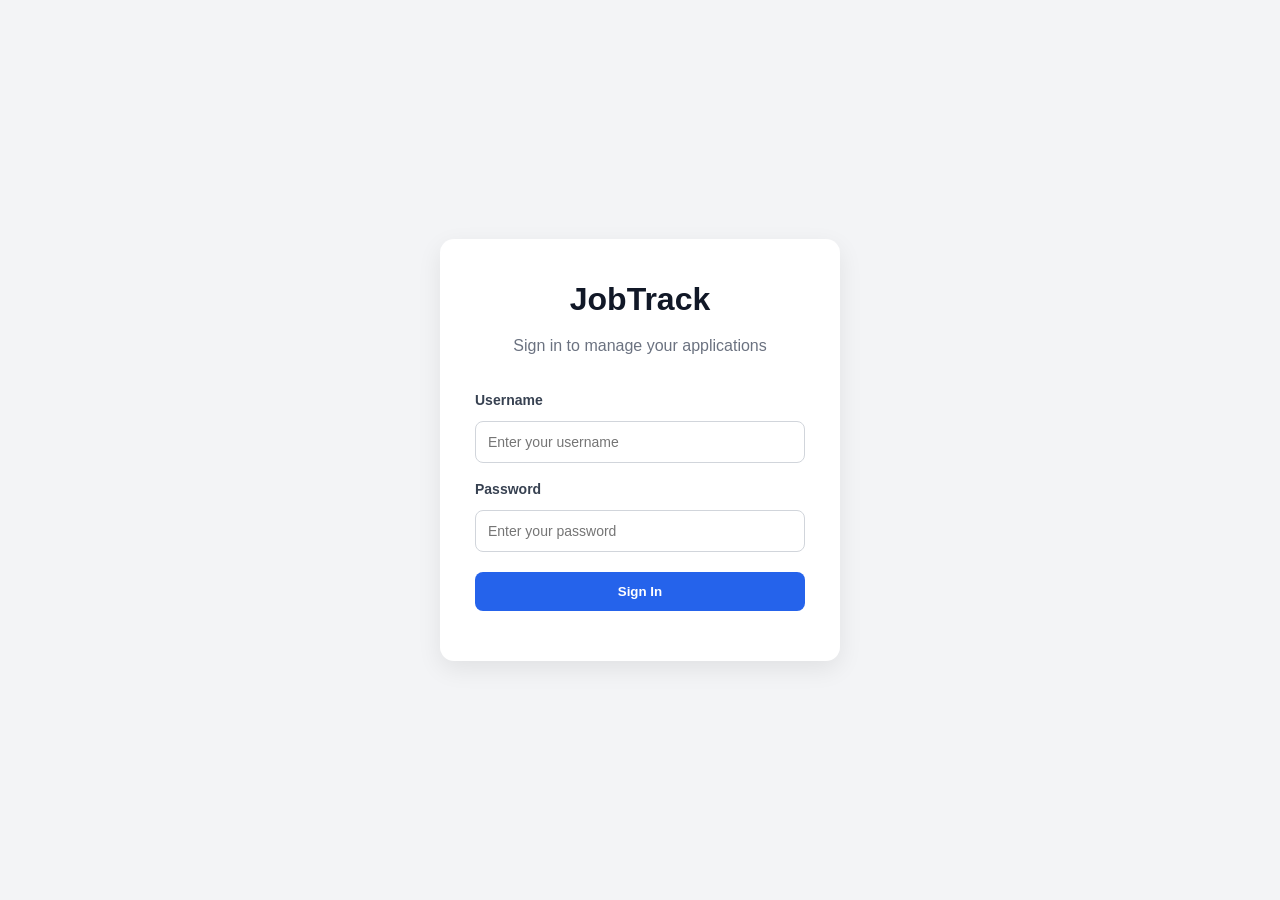
<file: frontend/index.html>
<!DOCTYPE html>

<html lang="en">
<head>
    <meta charset="UTF-8">
    <meta name="viewport" content="width=device-width, initial-scale=1.0">
    <title>Job Tracker</title>
    <link rel="stylesheet" href="style.css">
</head>

<body>

```
<header>
    <div class="top-bar">

    <h1>JobTrack</h1>

    <button id="logout-btn">
        Logout
    </button>

</div>
    <p>Track your internship applications</p>
</header>

<main>

    <section class="dashboard">

        <div class="stat-card">
            <h2 id="total-applications">0</h2>
            <p>Total Applications</p>
        </div>

        <div class="stat-card">
            <h2 id="interview-count">0</h2>
            <p>Interviews</p>
        </div>

        <div class="stat-card">
            <h2 id="offer-count">0</h2>
            <p>Offers</p>
        </div>
<div class="stat-card">
    <h2 id="rejected-count">0</h2>
    <p>Rejected</p>
</div>
<div class="stat-card">
    <h2 id="follow-up-count">0</h2>
    <p>Follow-Ups Due</p>
</div>
<div class="stat-card">
    <h2 id="success-rate">0%</h2>
    <p>Interview / Offer Rate</p>
</div>
    </section>
    <section class="follow-up-section">

    <div class="section-header">
        <h2>Follow-Ups</h2>
    </div>

    <div id="follow-up-list">
        <p>No upcoming follow-ups.</p>
    </div>

</section>

<section class="analytics-section">

    <div class="section-header">
        <h2>Application Analytics</h2>
    </div>

    <div class="analytics-grid">

        <div class="analytics-item">
            <span>Applied</span>
            <strong id="analytics-applied">0</strong>
        </div>

        <div class="analytics-item">
            <span>Interviews</span>
            <strong id="analytics-interview">0</strong>
        </div>

        <div class="analytics-item">
            <span>Offers</span>
            <strong id="analytics-offer">0</strong>
        </div>

        <div class="analytics-item">
            <span>Rejected</span>
            <strong id="analytics-rejected">0</strong>
        </div>

    </div>

</section>

    <section class="applications-section">

        <div class="section-header">
    <h2>Applications</h2>

    <button id="add-application-btn">
        + Add Application
    </button>
</div>

<div class="application-filters">

    <input
        type="text"
        id="search-input"
        placeholder="Search applications..."
    >

    <select id="status-filter">
        <option value="All">All Statuses</option>
        <option value="Applied">Applied</option>
        <option value="Interview">Interview</option>
        <option value="Offer">Offer</option>
        <option value="Rejected">Rejected</option>
    </select>

    <select id="sort-filter">
        <option value="newest">Newest First</option>
        <option value="oldest">Oldest First</option>
    </select>

</div>

        <div id="applications-container">
            <p>Loading applications...</p>
        </div>

<div id="application-form" class="application-form hidden">

    <h2 id="form-title">Add Application</h2>

    <form id="add-application-form">

   <label for="company">Company</label>
<input
    type="text"
    id="company"
    placeholder="e.g. Google"
    required
>

<label for="position">Position</label>
<input
    type="text"
    id="position"
    placeholder="e.g. Software Engineer Intern"
    required
>

<label for="location">Location</label>
<input
    type="text"
    id="location"
    placeholder="e.g. Remote or Los Angeles, CA"
>

<label for="status">Status</label>
<select id="status">
    <option value="Applied">Applied</option>
    <option value="Interview">Interview</option>
    <option value="Offer">Offer</option>
    <option value="Rejected">Rejected</option>
</select>

<label for="date_applied">Date Applied</label>
<input
    type="date"
    id="date_applied"
>
<label for="follow_up_date">Follow-Up Date</label>
<input
    type="date"
    id="follow_up_date"
>
<label for="job_url">Job Posting URL</label>
<input
    type="url"
    id="job_url"
    placeholder="https://..."
>

<label for="salary">Salary</label>
<input
    type="number"
    id="salary"
    placeholder="e.g. 50000"
>

<label for="notes">Notes</label>
<textarea
    id="notes"
    placeholder="Add notes about this application..."
></textarea>

<div class="form-buttons">
    <button type="submit" id="submit-btn">Save Application</button>
    <button type="button" id="cancel-btn">Cancel</button>
</div>
        

    </form>

</div>
    </section>

</main>

<script src="script.js"></script>
```

</body>
</html>
</file>
<file: frontend/style.css>
* {
    box-sizing: border-box;
    margin: 0;
    padding: 0;
}

body {
    font-family: Arial, sans-serif;
    background: #f4f6f8;
    color: #222;
    line-height: 1.6;
}

header {
    background: #1f2937;
    color: white;
    padding: 25px 40px;
    text-align: center;
}

header h1 {
    font-size: 32px;
    margin-bottom: 5px;
}

header p {
    color: #d1d5db;
    font-size: 15px;
}

main {
    max-width: 1200px;
    margin: 40px auto;
    padding: 0 20px;
}

.dashboard {
    display: grid;
    grid-template-columns: repeat(3, 1fr);
    gap: 20px;
    margin-bottom: 35px;
}
.stat-card {
    background: white;
    border-radius: 12px;
    padding: 30px 20px;
    text-align: center;
    box-shadow: 0 4px 12px rgba(0, 0, 0, 0.08);
    border: 1px solid #e5e7eb;
    transition: transform 0.2s ease, box-shadow 0.2s ease;
}

.stat-card:hover {
    transform: translateY(-3px);
    box-shadow: 0 6px 16px rgba(0, 0, 0, 0.12);
}

.stat-card h2 {
    font-size: 36px;
    margin-bottom: 10px;
    color: #111827;
}

.stat-card p {
    font-size: 16px;
    color: #6b7280;
    margin: 0;
}

.stat-card {
    background: white;
    padding: 25px;
    border-radius: 12px;
    text-align: center;
    box-shadow: 0 3px 10px rgba(0, 0, 0, 0.08);
}

.stat-card h2 {
    font-size: 32px;
    color: #1f2937;
    margin-bottom: 5px;
}

.stat-card p {
    font-size: 15px;
    color: #6b7288;
}

#add-application-btn {
    background: #2563eb;
    color: white;
    border: none;
    padding: 12px 20px;
    border-radius: 8px;
    font-size: 15px;
    cursor: pointer;
    margin-bottom: 25px;
}

#add-application-btn:hover {
    background: #1d4ed8;
}

#application-form {
    background: white;
    padding: 25px;
    border-radius: 12px;
    margin-bottom: 30px;
    box-shadow: 0 3px 10px rgba(0, 0, 0, 0.08);
}

#application-form h2 {
    margin-bottom: 20px;
}

#add-application-form {
    display: grid;
    gap: 15px;
}

#add-application-form input,
#add-application-form select,
#add-application-form textarea {
    width: 100%;
    padding: 11px;
    border: 1px solid #d1d5db;
    border-radius: 7px;
    font-size: 14px;
}

#add-application-form textarea {
    min-height: 100px;
    resize: vertical;
}

#add-application-form input:focus,
#add-application-form select:focus,
#add-application-form textarea:focus {
    outline: none;
    border-color: #2563eb;
}

#add-application-form button {
    padding: 11px 18px;
    border: none;
    border-radius: 7px;
    cursor: pointer;
    font-size: 14px;
}

#add-application-form button[type="submit"] {
    background: #2563eb;
    color: white;
}

#add-application-form button[type="submit"]:hover {
    background: #1d4ed8;
}

#cancel-btn {
    background: #e5e7eb;
    color: #374151;
}

#cancel-btn:hover {
    background: #d1d5db;
}

.hidden {
    display: none;
}

#applications-container {
    display: grid;
    grid-template-columns: repeat(auto-fit, minmax(300px, 1fr));
    gap: 20px;
}

.application-card {
    background: white;
    padding: 24px;
    border-radius: 12px;
    border: 1px solid #e5e7eb;
    box-shadow: 0 3px 10px rgba(0, 0, 0, 0.06);
    transition: transform 0.2s, box-shadow 0.2s;
}

.application-card:hover {
    transform: translateY(-3px);
    box-shadow: 0 6px 16px rgba(0, 0, 0, 0.12);
}

.application-card h3 {
    font-size: 22px;
    margin-bottom: 4px;
    color: #111827;
}

.application-card p {
    margin-bottom: 8px;
    color: #4b5563;
    font-size: 14px;
}

.application-card strong {
    color: #1f2937;
}

.application-card a {
    color: #2563eb;
    text-decoration: none;
    font-weight: bold;
}

.application-card a:hover {
    text-decoration: underline;
}

.application-actions {
    display: flex;
    gap: 10px;
    margin-top: 20px;
    padding-top: 15px;
    border-top: 1px solid #e5e7eb;
}

.application-actions button {
    border: none;
    padding: 9px 15px;
    border-radius: 7px;
    cursor: pointer;
    font-size: 14px;
}

.application-actions button:first-child {
    background: #e5e7eb;
    color: #1f2937;
}

.application-actions button:first-child:hover {
    background: #d1d5db;
}

.application-actions button:last-child {
    background: #ef4444;
    color: white;
}

.application-actions button:last-child:hover {
    background: #dc2626;
}

@media (max-width: 900px) {
    .dashboard {
        grid-template-columns: repeat(2, 1fr);
    }
}

@media (max-width: 600px) {
    .dashboard {
        grid-template-columns: 1fr;
    }

    header {
        padding: 20px;
    }

    header h1 {
        font-size: 26px;
    }

    main {
        margin-top: 25px;
    }
}

.status {
    display: inline-block;
    padding: 5px 10px;
    border-radius: 20px;
    font-size: 13px;
    font-weight: bold;
    margin-top: 8px;
}

.status-applied {
    background: #e3f2fd;
    color: #1565c0;
}

.status-interview {
    background: #fff3cd;
    color: #856404;
}

.status-offer {
    background: #d4edda;
    color: #155724;
}

.status-rejected {
    background: #f8d7da;
    color: #721c24;
}
.application-filters {
    display: flex;
    gap: 15px;
    margin-bottom: 25px;
}

#search-input,
#status-filter,
#sort-filter {
    padding: 11px 14px;
    border: 1px solid #d1d5db;
    border-radius: 8px;
    font-size: 14px;
    background: white;
}

#search-input {
    flex: 1;
}

#status-filter,
#sort-filter {
    width: 180px;
}

#search-input:focus,
#status-filter:focus {
    outline: none;
    border-color: #2563eb;
}

@media (max-width: 700px) {
    .application-filters {
        flex-direction: column;
    }

    #status-filter,
    #sort-filter {
        width: 100%;
    }
}
#add-application-form label {
    font-size: 14px;
    font-weight: bold;
    color: #374151;
    margin-bottom: -8px;
}
.form-buttons {
    display: flex;
    gap: 10px;
    margin-top: 10px;
}

.form-buttons button {
    min-width: 140px;
}
@media (max-width: 700px) {

    .application-header {
        flex-direction: column;
    }

    .application-header .status {
        align-self: flex-start;
    }

    .application-details p {
        flex-direction: column;
        gap: 2px;
    }

    .application-details span {
        text-align: left;
    }

    .application-actions {
        flex-direction: column;
    }

    .application-actions button {
        width: 100%;
    }

}
.follow-up-section {
    margin-top: 35px;
    margin-bottom: 35px;
}

.follow-up-section .section-header h2 {
    font-size: 24px;
}

.follow-up-item {
    background: white;
    border: 1px solid #e5e7eb;
    border-radius: 12px;
    padding: 18px 20px;
    margin-bottom: 12px;
    display: flex;
    justify-content: space-between;
    align-items: center;
    gap: 20px;
    box-shadow: 0 3px 10px rgba(0, 0, 0, 0.05);
    transition: transform 0.2s ease, box-shadow 0.2s ease;
}

.follow-up-item:hover {
    transform: translateY(-2px);
    box-shadow: 0 5px 14px rgba(0, 0, 0, 0.08);
}

.follow-up-item h3 {
    margin: 0 0 5px 0;
    color: #111827;
}

.follow-up-item p {
    margin: 0;
    color: #6b7280;
}

.follow-up-date {
    text-align: right;
}

.follow-up-date strong {
    display: block;
    margin-bottom: 5px;
    color: #111827;
}

.follow-up-date span {
    color: #6b7280;
    font-size: 14px;
}

@media (max-width: 700px) {
    .follow-up-item {
        flex-direction: column;
        align-items: flex-start;
    }

    .follow-up-date {
        text-align: left;
    }
}

.analytics-section {
    margin-top: 35px;
    margin-bottom: 40px;
}

.analytics-section .section-header h2 {
    font-size: 24px;
}

.analytics-grid {
    display: grid;
    grid-template-columns: repeat(4, 1fr);
    gap: 15px;
}

.analytics-item {
    background: white;
    border: 1px solid #e5e7eb;
    border-radius: 12px;
    padding: 22px;
    text-align: center;
    box-shadow: 0 3px 10px rgba(0, 0, 0, 0.05);
}

.analytics-item span {
    display: block;
    color: #6b7280;
    font-size: 14px;
    margin-bottom: 8px;
}

.analytics-item strong {
    display: block;
    font-size: 30px;
    color: #111827;
}

@media (max-width: 700px) {
    .analytics-grid {
        grid-template-columns: 1fr;
    }
}
@media (max-width: 900px) {
    .analytics-grid {
        grid-template-columns: repeat(2, 1fr);
    }
}

@media (max-width: 600px) {
    .analytics-grid {
        grid-template-columns: 1fr;
    }

    .follow-up-item {
        flex-direction: column;
        align-items: flex-start;
    }

    .follow-up-date {
        text-align: left;
    }
}
/* Application Card Polish */

.application-card {
    background: white;
    border: 1px solid #e5e7eb;
    border-radius: 14px;
    padding: 28px 30px;
    margin-bottom: 18px;
    box-shadow: 0 4px 12px rgba(0, 0, 0, 0.06);
    transition: transform 0.2s ease, box-shadow 0.2s ease;
}

.application-card:hover {
    transform: translateY(-2px);
    box-shadow: 0 7px 18px rgba(0, 0, 0, 0.09);
}

.application-header h3 {
    font-size: 24px;
    margin-bottom: 5px;
    color: #111827;
}

.application-position {
    font-size: 15px;
    color: #6b7280 !important;
}

.application-details {
    margin-top: 20px;
    border-top: 1px solid #e5e7eb;
    padding-top: 18px;
}

.application-details p {
    margin-bottom: 12px;
}

.application-details strong {
    color: #374151;
}

.application-details span {
    color: #6b7280;
}

.application-details a {
    color: #2563eb;
    text-decoration: none;
    font-weight: 500;
}

.application-details a:hover {
    text-decoration: underline;
}

.application-actions {
    display: flex;
    gap: 10px;
    margin-top: 20px;
    padding-top: 15px;
    border-top: 1px solid #e5e7eb;
}

.application-actions button {
    padding: 9px 18px;
    border-radius: 7px;
    border: none;
    cursor: pointer;
    font-weight: 500;
    transition: opacity 0.2s ease, transform 0.1s ease;
}

.application-actions button:hover {
    opacity: 0.85;
}

.application-actions button:active {
    transform: scale(0.97);
}
.status {
    display: inline-block;
    padding: 6px 12px;
    border-radius: 999px;
    font-size: 13px;
    font-weight: 600;
    white-space: nowrap;
}
.application-actions button:first-child {
    background: #2563eb;
    color: white;
}

.application-actions button:last-child {
    background: #f3f4f6;
    color: #374151;
}
#follow-up-list > p {
    background: white;
    border: 1px solid #e5e7eb;
    border-radius: 12px;
    padding: 20px;
    color: #6b7280;
    margin: 0;
}
/* Application Form Polish */

#application-form {
    background: white;
    border: 1px solid #e5e7eb;
    border-radius: 14px;
    padding: 30px;
    margin-bottom: 30px;
    box-shadow: 0 5px 15px rgba(0, 0, 0, 0.06);
}

#application-form h2 {
    margin-top: 0;
    margin-bottom: 25px;
    font-size: 24px;
    color: #111827;
}

#add-application-form {
    display: grid;
    gap: 12px;
}

#add-application-form input,
#add-application-form select,
#add-application-form textarea {
    width: 100%;
    box-sizing: border-box;
    padding: 11px 13px;
    border: 1px solid #d1d5db;
    border-radius: 8px;
    font-size: 14px;
    font-family: inherit;
    background: white;
    transition: border-color 0.2s ease, box-shadow 0.2s ease;
}

#add-application-form input:focus,
#add-application-form select:focus,
#add-application-form textarea:focus {
    outline: none;
    border-color: #2563eb;
    box-shadow: 0 0 0 3px rgba(37, 99, 235, 0.1);
}

#add-application-form textarea {
    min-height: 100px;
    resize: vertical;
}

#add-application-form label {
    margin-top: 5px;
    margin-bottom: -5px;
    font-size: 14px;
    font-weight: 600;
    color: #374151;
}

.form-buttons {
    display: flex;
    gap: 10px;
    margin-top: 15px;
}

.form-buttons button {
    min-width: 140px;
    padding: 11px 18px;
    border: none;
    border-radius: 8px;
    cursor: pointer;
    font-weight: 600;
    font-size: 14px;
    transition: opacity 0.2s ease, transform 0.1s ease;
}

.form-buttons button:hover {
    opacity: 0.9;
}

.form-buttons button:active {
    transform: scale(0.98);
}

#submit-btn {
    background: #2563eb;
    color: white;
}

#cancel-btn {
    background: #f3f4f6;
    color: #374151;
}
#add-application-btn {
    padding: 11px 20px;
    background: #2563eb;
    color: white;
    border: none;
    border-radius: 8px;
    font-size: 14px;
    font-weight: 600;
    cursor: pointer;
    transition: opacity 0.2s ease, transform 0.1s ease;
}

#add-application-btn:hover {
    opacity: 0.9;
}

#add-application-btn:active {
    transform: scale(0.98);
}
/* Authentication */

.auth-container {
    min-height: 100vh;
    display: flex;
    justify-content: center;
    align-items: center;
    background: #f3f4f6;
    padding: 20px;
}

.auth-card {
    width: 100%;
    max-width: 400px;
    background: white;
    padding: 35px;
    border-radius: 14px;
    box-shadow: 0 8px 25px rgba(0, 0, 0, 0.08);
}

.auth-card h1 {
    text-align: center;
    margin-bottom: 8px;
    color: #111827;
}

.auth-subtitle {
    text-align: center;
    color: #6b7280;
    margin-bottom: 25px;
}

#login-form {
    display: flex;
    flex-direction: column;
    gap: 10px;
}

#login-form label {
    font-size: 14px;
    font-weight: 600;
    color: #374151;
    margin-top: 5px;
}

#login-form input {
    padding: 12px;
    border: 1px solid #d1d5db;
    border-radius: 8px;
    font-size: 14px;
}

#login-form input:focus {
    outline: none;
    border-color: #2563eb;
    box-shadow: 0 0 0 3px rgba(37, 99, 235, 0.1);
}

#login-form button {
    margin-top: 10px;
    padding: 12px;
    border: none;
    border-radius: 8px;
    background: #2563eb;
    color: white;
    font-weight: 600;
    cursor: pointer;
}

#login-form button:hover {
    opacity: 0.9;
}

#login-message {
    text-align: center;
    margin-top: 15px;
    color: #dc2626;
}
</file>
